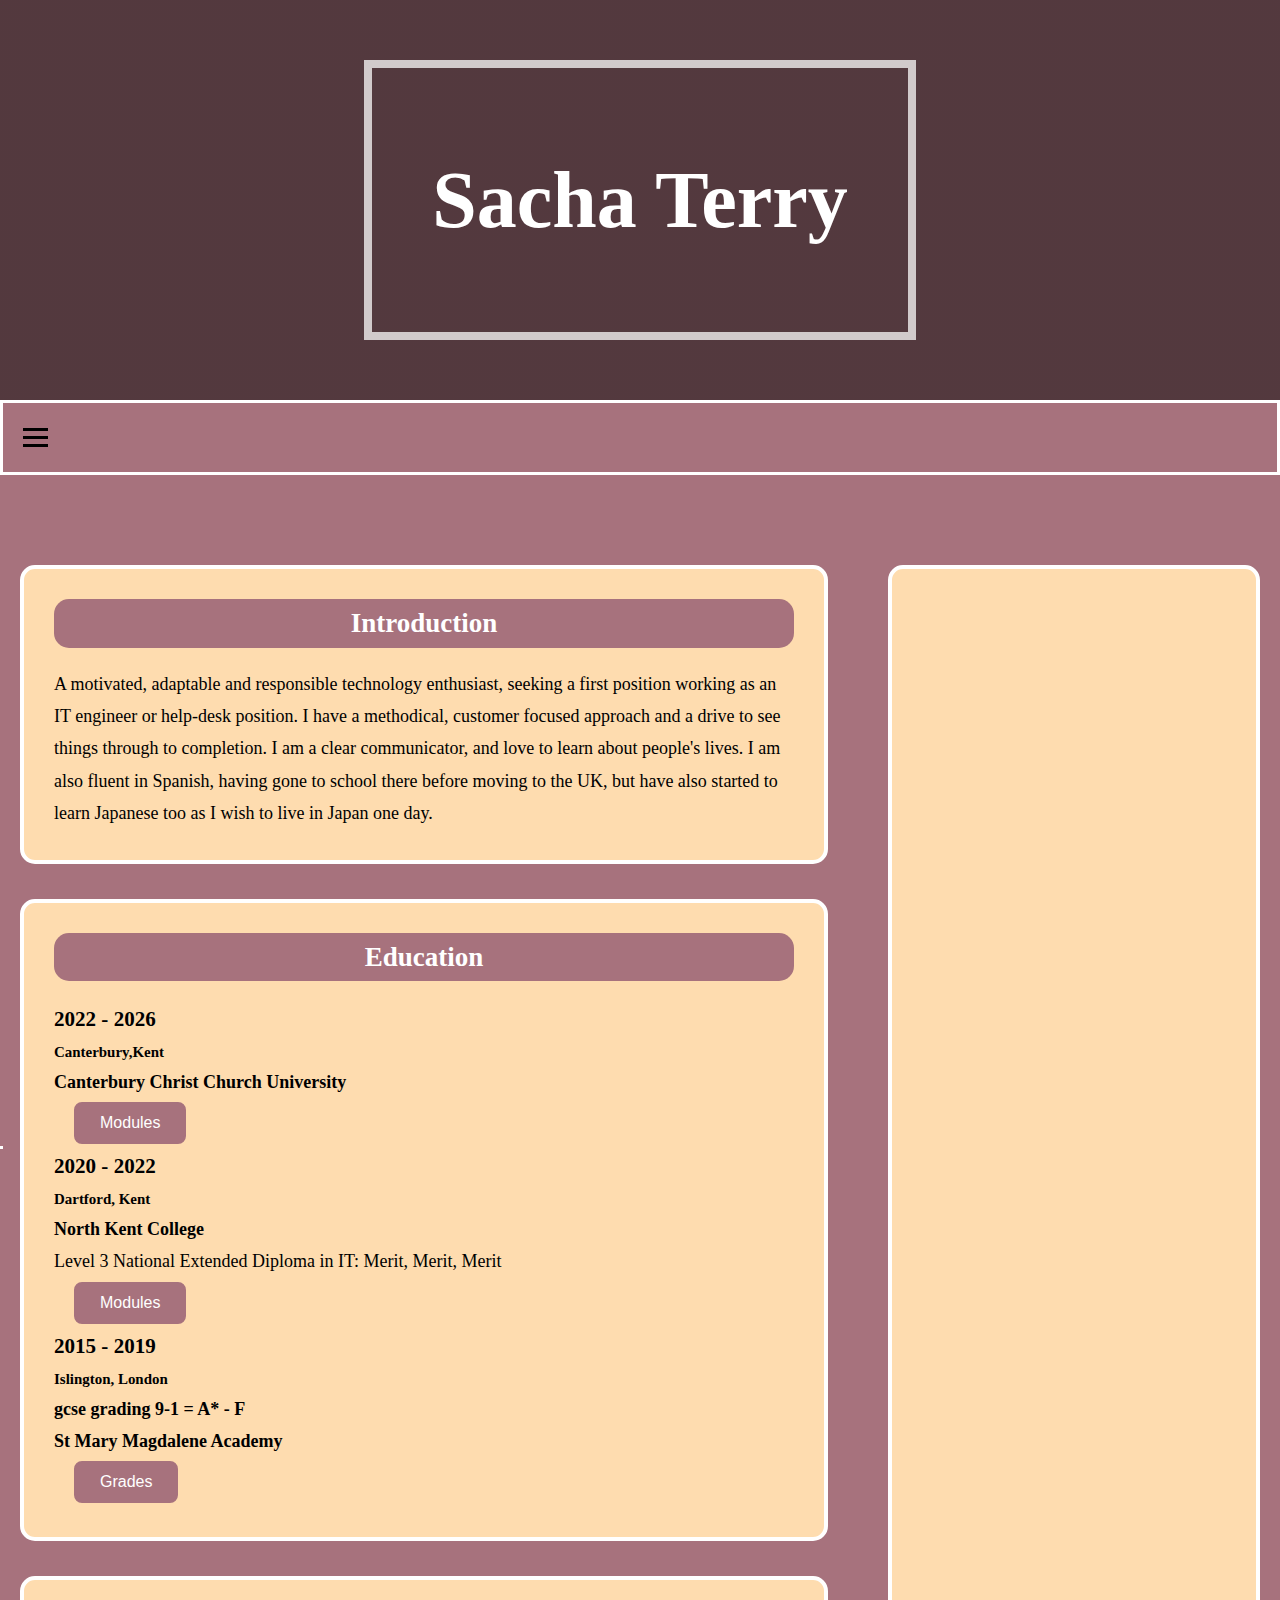
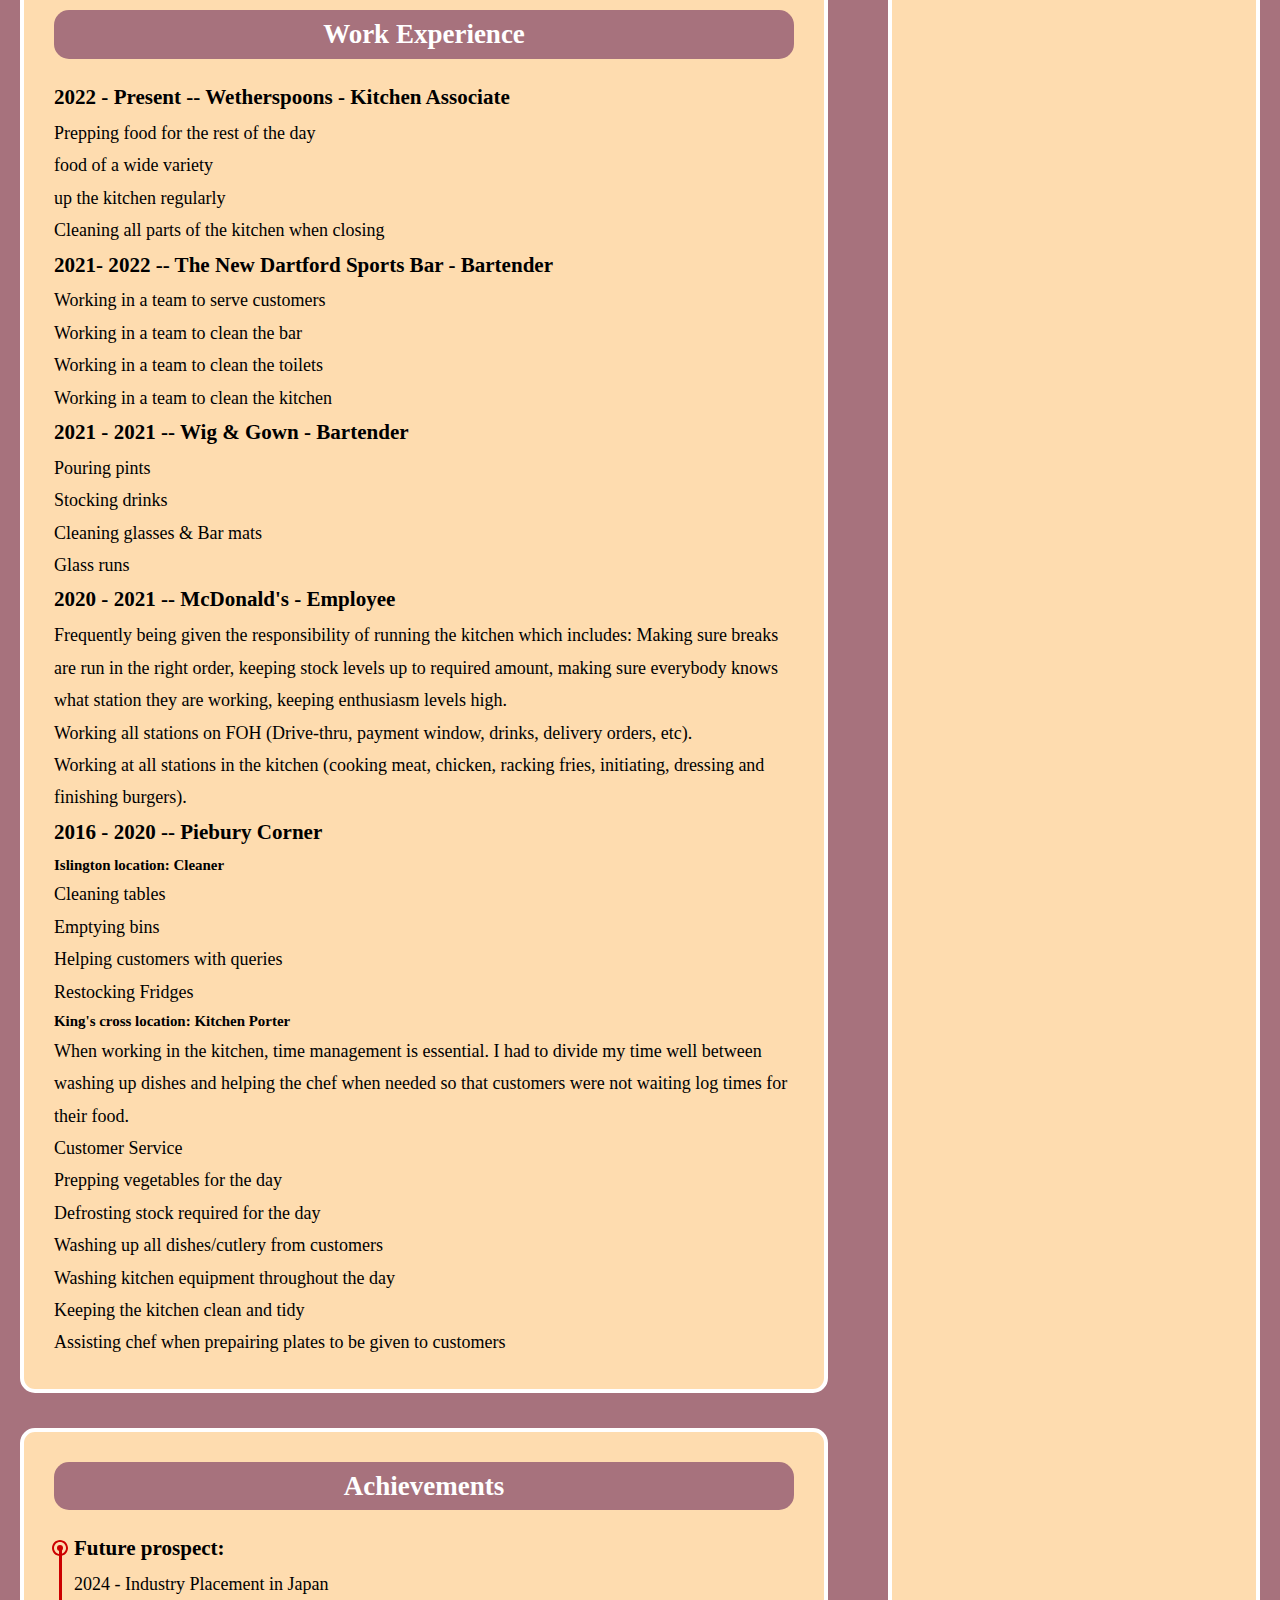
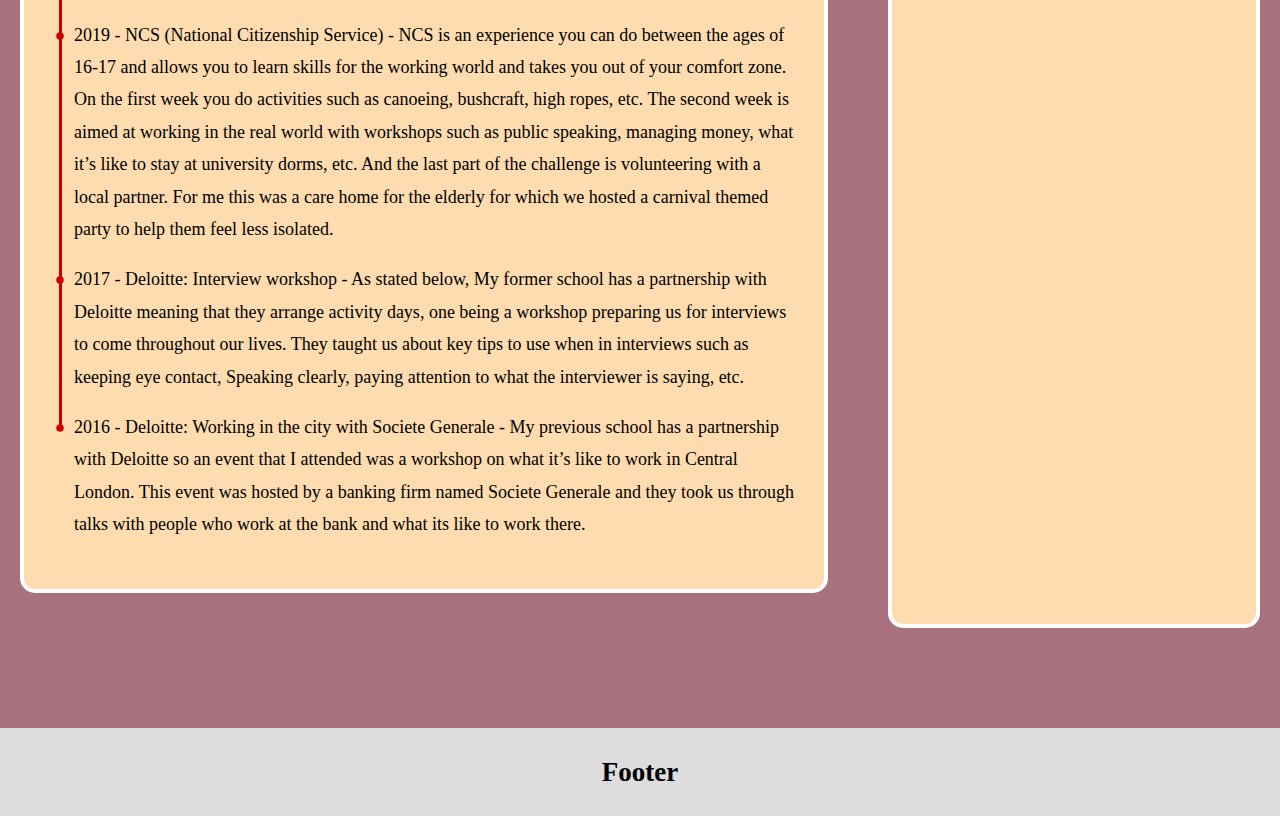
<file: index.html>
<!DOCTYPE html>
<!--[if lt IE 7]>      <html class="no-js lt-ie9 lt-ie8 lt-ie7"> <![endif]-->
<!--[if IE 7]>         <html class="no-js lt-ie9 lt-ie8"> <![endif]-->
<!--[if IE 8]>         <html class="no-js lt-ie9"> <![endif]-->
<!--[if gt IE 8]>      <html class="no-js"> <![endif]-->
<html>
	<head>
		<meta charset="utf-8" />
		<meta http-equiv="X-UA-Compatible" content="IE=edge" />
		<title>Sacha Terry</title>
		<meta name="description" content="" />
		<meta name="viewport" content="width=device-width, initial-scale=1" />
		<link rel="stylesheet" href="newstyles.css" />
		<!-- Load an icon library to show a hamburger menu (bars) on small screens -->
		<link
			rel="stylesheet"
			href="https://cdnjs.cloudflare.com/ajax/libs/font-awesome/4.7.0/css/font-awesome.min.css"
		/>
		<script src="https://ajax.googleapis.com/ajax/libs/jquery/3.6.3/jquery.min.js"></script>
		<script src="script.js"></script>
	</head>
	<body class="fourth-color">
		<header class="header-img">
			<div class="header-text">
				<h1>Sacha Terry</h1>
			</div>
		</header>
		<nav id="navbar" class="navbar">
			<ul id="nav-menu" class="nav-menu">
				<li class="nav-item">
					<a href="#introduction" class="nav-link">Introduction</a>
				</li>
				<li class="nav-item">
					<a href="#education" class="nav-link">Education</a>
				</li>
				<li class="nav-item">
					<a href="#experience" class="nav-link">Work Experience</a>
				</li>
				<li class="nav-item">
					<a href="#achievements" class="nav-link">Achievements</a>
				</li>
				<div id="social">
					<li>
						<a href="https://github.com/Blanco0420"
							><img src="github-mark.svg"
						/></a>
					</li>
					<li>
						<a
							href="https://www.linkedin.com/in/sacha-terry-94b7a31aa/"
							><img src="linkedin.svg"
						/></a>
					</li>
				</div>
			</ul>
			<div id="hamburger" class="hamburger">
				<span class="bar"></span>
				<span class="bar"></span>
				<span class="bar"></span>
			</div>
		</nav>
		<div id="content">
			<div class="row">
				<div class="main">
					<section id="introduction">
						<h2>Introduction</h2>
						<p>
							A motivated, adaptable and responsible technology
							enthusiast, seeking a first position working as an
							IT engineer or help-desk position. I have a
							methodical, customer focused approach and a drive to
							see things through to completion. I am a clear
							communicator, and love to learn about people's
							lives. I am also fluent in Spanish, having gone to
							school there before moving to the UK, but have also
							started to learn Japanese too as I wish to live in
							Japan one day.
						</p>
					</section>
					<section id="education">
						<!-- TODO popup of modules for college and uni -->
						<h2>Education</h2>
						<h3>2022 - 2026</h3>
						<h5>Canterbury,Kent</h5>
						<li><b>Canterbury Christ Church University</b></li>
						<div class="popup">
							<button>Modules</button>
							<div class="showModules">
								<ul>
									<h4>1st year modules:</h4>
									<li>Introduction to C#</li>
									<li>
										Deployment Technologies for Computing
									</li>
									<li>Fundamentals of Computer Systems</li>
									<li>Application Development in C#</li>
									<li>
										Ethic, Professionalism and Employability
										in Computing
									</li>
									<li>
										Software Lifecycle Group Development
										Project
									</li>
								</ul>
								<ul>
									<h4>2nd year modules:</h4>
									<li>
										Using Technology for Business Process
										Improvement
									</li>
									<li>Research Methods</li>
									<li>Database Enhancement Group Project</li>
									<li>
										Helping Users and the ITIL Framework
									</li>
									<li>Network and Operating Systems</li>
									<li>E-Business Systems</li>
								</ul>
								<ul>
									<h4>Third Year:</h4>
									<button
										id="ignore"
										class="active"
										onclick="scrollToIndustry()"
									>
										Year in industry
									</button>
								</ul>
								<ul>
									<h4>4th year modules:</h4>
									<li>Individual Study - Part A</li>
									<li>Advanced Networking</li>
									<li>Cybersecurity</li>
									<li>Individual Study - Part B</li>
									<li>Human Computer Interaction</li>
									<li>Current Issues in Computing</li>
									<li>Advanced Databases and Big Data</li>
								</ul>
							</div>
						</div>
						<h3>2020 - 2022</h3>
						<h5>Dartford, Kent</h5>
						<li><b>North Kent College</b></li>
						<li>
							Level 3 National Extended Diploma in IT: Merit,
							Merit, Merit
						</li>
						<div class="popup">
							<button>Modules</button>
							<div class="showModules">
								<ul>
									Modules:
									<li>Information Technology Systems</li>
									<li>
										Creating Systems to Manage Information
									</li>
									<li>Using Social Media in Business</li>
									<li>Website Development</li>
									<li>Programming</li>
									<li>IT Project Management</li>
									<li>
										Cyber Security and Incident Management
									</li>
									<li>IT Service Delivery</li>
									<li>IT Technical Support and Management</li>
									<li>
										Cloud Storage and Collaboration Tools
									</li>
									<li>Digital 2D and 3D Graphics</li>
									<li>The Internet of things</li>
									<li>Enterprise in IT</li>
								</ul>
							</div>
						</div>
						<h3>2015 - 2019</h3>
						<h5>Islington, London</h5>
						<!-- TODO make button to change grades to normal system -->
						<h4>gcse grading 9-1 = A* - F</h4>
						<li><b>St Mary Magdalene Academy</b></li>
						<div class="popup">
							<button>Grades</button>
							<div class="showModules">
								<ul>
									<li>English Language: 5</li>
									<li>English Literature: 4</li>
									<li>Maths: 5</li>
									<li>Combined Science: 5-4</li>
									<li>History: 3</li>
									<li>Music: 4</li>
									<li>Computer Science: 5</li>
									<li>Spanish: 9</li>
								</ul>
							</div>
						</div>
					</section>
					<section id="experience">
						<h2>Work Experience</h2>
						<ul>
							<li>
								<h3>
									2022 - Present -- Wetherspoons - Kitchen
									Associate
								</h3>
							</li>
							<div class="job">
								<ul>
									<li>
										Prepping food for the rest of the day
									</li>
									<li>food of a wide variety</li>
									<li>up the kitchen regularly</li>
									<li>
										Cleaning all parts of the kitchen when
										closing
									</li>
								</ul>
							</div>
							<li>
								<h3>
									2021- 2022 -- The New Dartford Sports Bar -
									Bartender
								</h3>
							</li>
							<div class="job">
								<ul>
									<li>
										Working in a team to serve customers
									</li>
									<li>Working in a team to clean the bar</li>
									<li>
										Working in a team to clean the toilets
									</li>
									<li>
										Working in a team to clean the kitchen
									</li>
								</ul>
							</div>
							<li>
								<h3>2021 - 2021 -- Wig & Gown - Bartender</h3>
							</li>
							<div class="job">
								<ul>
									<li>Pouring pints</li>
									<li>Stocking drinks</li>
									<li>Cleaning glasses & Bar mats</li>
									<li>Glass runs</li>
								</ul>
							</div>
							<li>
								<h3>2020 - 2021 -- McDonald's - Employee</h3>
							</li>
							<div class="job">
								<ul>
									<li>
										Frequently being given the
										responsibility of running the kitchen
										which includes: Making sure breaks are
										run in the right order, keeping stock
										levels up to required amount, making
										sure everybody knows what station they
										are working, keeping enthusiasm levels
										high.
									</li>
									<li>
										Working all stations on FOH (Drive-thru,
										payment window, drinks, delivery orders,
										etc).
									</li>
									<li>
										Working at all stations in the kitchen
										(cooking meat, chicken, racking fries,
										initiating, dressing and finishing
										burgers).
									</li>
								</ul>
							</div>
							<li class="fixlast">
								<h3>2016 - 2020 -- Piebury Corner</h3>
							</li>
							<ul>
								<li><h5>Islington location: Cleaner</h5></li>
								<div class="job">
									<ul>
										<li>Cleaning tables</li>
										<li>Emptying bins</li>
										<li>Helping customers with queries</li>
										<li>Restocking Fridges</li>
									</ul>
								</div>
								<li>
									<h5>
										King's cross location: Kitchen Porter
									</h5>
								</li>
								<div class="job">
									<p>
										When working in the kitchen, time
										management is essential. I had to divide
										my time well between washing up dishes
										and helping the chef when needed so that
										customers were not waiting log times for
										their food.
									</p>
									<ul>
										<li>Customer Service</li>
										<li>Prepping vegetables for the day</li>
										<li>
											Defrosting stock required for the
											day
										</li>
										<li>
											Washing up all dishes/cutlery from
											customers
										</li>
										<li>
											Washing kitchen equipment throughout
											the day
										</li>
										<li>
											Keeping the kitchen clean and tidy
										</li>
										<li>
											Assisting chef when prepairing
											plates to be given to customers
										</li>
									</ul>
								</div>
							</ul>
						</ul>
					</section>
					<section id="achievements">
						<h2>Achievements</h2>
						<ul class="lines bottomline">
							<li>
								<h3>Future prospect:</h3>
								<div id="industry">
									2024 - Industry Placement in Japan
								</div>
							</li>
							<li>
								2019 - NCS (National Citizenship Service) - NCS
								is an experience you can do between the ages of
								16-17 and allows you to learn skills for the
								working world and takes you out of your comfort
								zone. On the first week you do activities such
								as canoeing, bushcraft, high ropes, etc. The
								second week is aimed at working in the real
								world with workshops such as public speaking,
								managing money, what it’s like to stay at
								university dorms, etc. And the last part of the
								challenge is volunteering with a local partner.
								For me this was a care home for the elderly for
								which we hosted a carnival themed party to help
								them feel less isolated.
							</li>
							<li>
								2017 - Deloitte: Interview workshop - As stated
								below, My former school has a partnership with
								Deloitte meaning that they arrange activity
								days, one being a workshop preparing us for
								interviews to come throughout our lives. They
								taught us about key tips to use when in
								interviews such as keeping eye contact, Speaking
								clearly, paying attention to what the
								interviewer is saying, etc.
							</li>
							<li>
								2016 - Deloitte: Working in the city with
								Societe Generale - My previous school has a
								partnership with Deloitte so an event that I
								attended was a workshop on what it’s like to
								work in Central London. This event was hosted by
								a banking firm named Societe Generale and they
								took us through talks with people who work at
								the bank and what its like to work there.
							</li>
						</ul>
					</section>
				</div>
				<div class="side">
					<!-- <h2>About me</h2>
					<p></p>
					<h2>Skills</h2> -->
				</div>
			</div>
		</div>

		<div class="footer">
			<h2>Footer</h2>
		</div>
	</body>
</html>
</file>
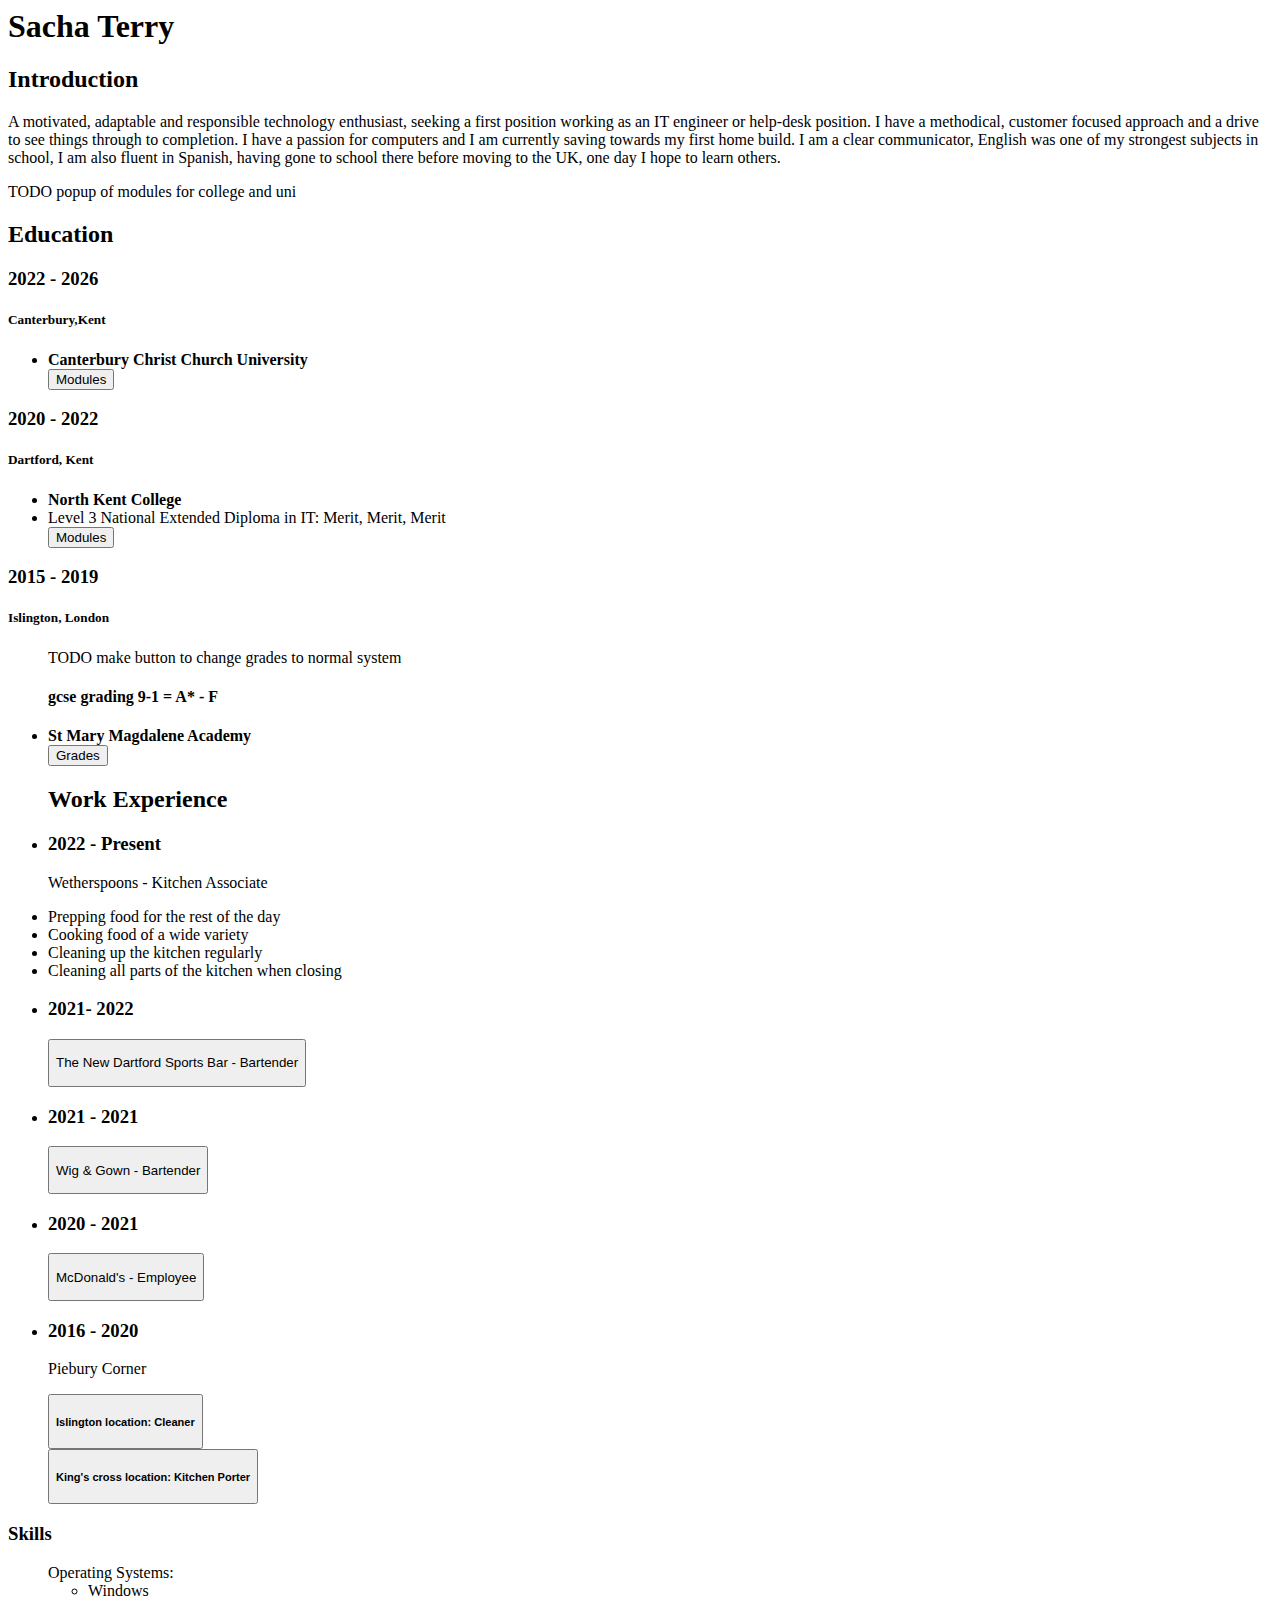
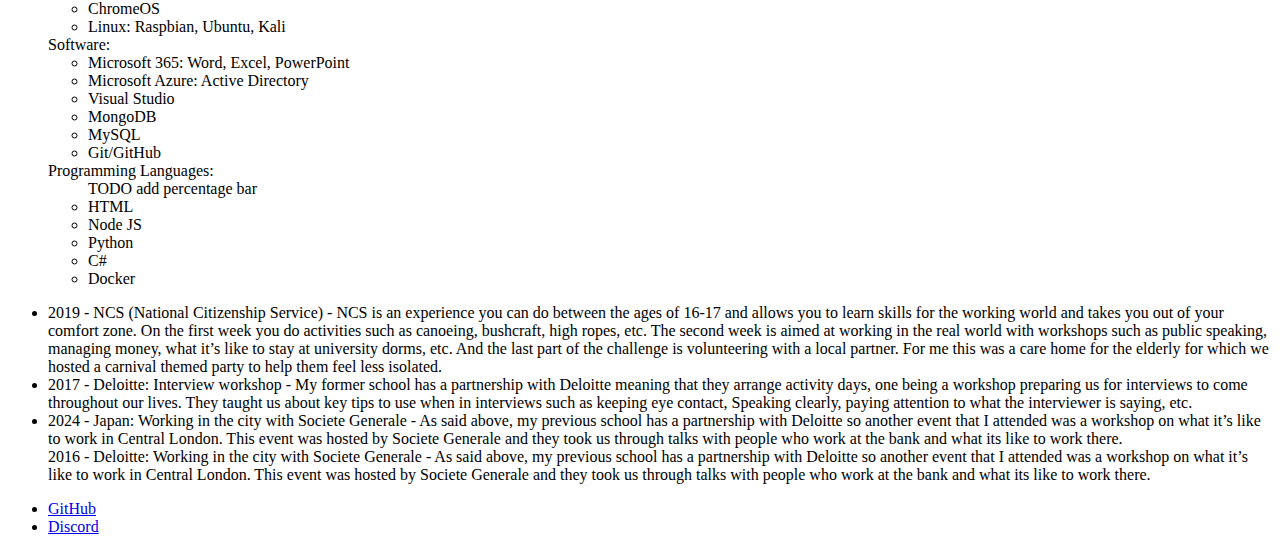
<file: oldcv.html>
<html>
    <body>
        <div class="name">
            <h1>Sacha Terry</h1>
        </div>
        <h2>Introduction</h2>
        <p>A motivated, adaptable and responsible technology enthusiast, seeking a first position working as an IT engineer or help-desk position. I have a methodical, customer focused approach and a drive to see things through to completion. I have a passion for computers and I am currently saving towards my first home build. I am a clear communicator, English was one of my strongest subjects in school, I am also fluent in Spanish, having gone to school there before moving to the UK, one day I hope to learn others.</p>
        <div id="education">
            TODO popup of modules for college and uni
            <h2>Education</h2>
            <h3>2022 - 2026</h3>
            <h5>Canterbury,Kent</h5>
            <ul>
                <li><b>Canterbury Christ Church University</b></li>
                <div class="popup">
                    <button>Modules</button>
                    <div style="display: none;">
                        <ul>
                            <h4>1st year modules:</h4>
                            <li>Introduction to C#</li>
                            <li>Deployment Technologies for Computing</li>
                            <li>Fundamentals of Computer Systems</li>
                            <li>Application Development in C#</li>
                            <li>Ethic, Professionalism and Employability in Computing</li>
                            <li>Software Lifecycle Group Development Project</li>
                        </ul>
                        <ul>
                            <h4>2nd year modules:</h4>
                            <li>Using Technology for Business Process Improvement</li>
                            <li>Research Methods</li>
                            <li>Database Enhancement Group Project</li>
                            <li>Helping Users and the ITIL Framework</li>
                            <li>Network and Operating Systems</li>
                            <li>E-Business Systems</li>
                        </ul>
                        <ul>
                            <h4>Third Year:</h4>
                            <button onclick="scrollToIndustry()">Year in industry</button>
                        </ul>
                        <ul>
                            <h4>4th year modules:</h4>
                            <li>Individual Study - Part A</li>
                            <li>Advanced Networking</li>
                            <li>Cybersecurity</li>
                            <li>Individual Study - Part B</li>
                            <li>Human Computer Interaction</li>
                            <li>Current Issues in Computing</li>
                            <li>Advanced Databases and Big Data</li>
                            </li>
                        </ul>
                    </div>
            </ul>
            <h3>2020 - 2022</h3>
            <h5>Dartford, Kent</h5>
            <ul> 
                <li><b>North Kent College</b></li>
                <li>Level 3 National Extended Diploma in IT: Merit, Merit, Merit</li>  
                <div class="popup">
                    <button>Modules</button>
                    <div style="display: none;">
                        <ul>Modules:
                            <li>Information Technology Systems</li>
                            <li>Creating Systems to Manage Information</li>
                            <li>Using Social Media in Business</li>
                            <li>Website Development</li>
                            <li>Programming</li>
                            <li>IT Project Management</li>
                            <li>Cyber Security and Incident Management</li>
                            <li>IT Service Delivery</li>
                            <li>IT Technical Support and Management</li>
                            <li>Cloud Storage and Collaboration Tools</li>
                            <li>Digital 2D and 3D Graphics</li>
                            <li>The Internet of things</li>
                            <li>Enterprise in IT</li>
                        </ul>
                    </div>
                </div>
            </ul>
            <h3>2015 - 2019</h3>
            <h5>Islington, London</h5>
            <ul>
                TODO make button to change grades to normal system
                <h4>gcse grading 9-1 = A* - F</h4>
                <li><b>St Mary Magdalene Academy</b></li>
                <div class="popup">
                    <button>Grades</button>
                    <div style="display: none;">
                        <ul>
                            <li>English Language: 5</li></li>
                            <li>English Literature: 4</li>
                            <li>Maths: 5</li>
                            <li>Combined Science: 5-4</li>
                            <li>History: 3</li>
                            <li>Music: 4</li>
                            <li>Computer Science: 5</li>
                            <li>Spanish: 9</li>
                        </ul>
                    </div>
                </div>
            </ul>
        </div>
        <div id="experience">
            <ul class="experiences">
                <h2>Work Experience</h2>
                <div class="job">
                    <li class="bullet"><h3>2022 - Present</h3></li>
                    <p>Wetherspoons - Kitchen Associate</p>
                        <li>Prepping food for the rest of the day</li>
                        <li>Cooking food of a wide variety</li>
                        <li>Cleaning up the kitchen regularly</li>
                        <li>Cleaning all parts of the kitchen when closing</li>
                </div>
                <div class="job">
                    <li class="bullet"><h3>2021- 2022</h3></li>
                    <div class="popup">
                        <button><p>The New Dartford Sports Bar - Bartender</p></button>
                        <div style="display: none;">
                            <ul>
                                <li>Working in a team to serve customers</li> FIXME write better stuff
                                <li>Working in a team to clean the bar</li>
                                <li>Working in a team to clean the toilets</li>
                                <li>Working in a team to clean the kitchen</li>
                            </ul>
                        </div>
                    </div>
                </div>
                <div class="job">
                    <li class="bullet"><h3>2021 - 2021</h3></li>
                    <div class="popup">
                        <button><p>Wig & Gown - Bartender</p></button>
                        <div style="display: none;">
                            <ul>
                                TODO Make it better or remove
                                <li>Pouring pints</li>
                                <li>Stocking drinks</li>
                                <li>Cleaning glasses & Bar mats</li>
                                <li>Glass runs</li>
                            </ul>
                        </div>
                    </div>
                </div>
                <div class="job">
                    <li class="bullet"><h3>2020 - 2021</h3></li>
                    <div class="popup">
                        <button><p>McDonald's - Employee</p></button>
                        <div style="display: none;">
                            <ul>
                                <li>Frequently being given the responsibility
                                    of running the kitchen which includes:
                                    Making sure breaks are run in the right
                                    order, keeping stock levels up to required
                                    amount, making sure everybody knows what
                                    station they are working, keeping
                                    enthusiasm up as this is McDonald's we're
                                    talking about.</li>
                                <li>Working all stations on FOH (Drive-thru,
                                    payment window, drinks, delivery orders,
                                    etc).
                                </li>
                                <li>Working at all stations in the kitchen
                                    (cooking meat, chicken, racking fries,
                                    initiating, dressing and
                                    finishing burgers).
                                </li>
                            </ul>
                        </div>
                    </div>
                </div> 
                <div class="job">
                    <li class="bullet"><h3>2016 - 2020</h3></li>
                    <p>Piebury Corner</p>
                    <div class="popup">
                        <button><h5>Islington location: Cleaner</h5></button>
                        <div style="display: none;">
                            <ul>
                                <li>Cleaning tables</li>
                                <li>Emptying bins</li>
                                <li>Helping customers with queries</li>
                                <li>Restocking Fridges</li>
                            </ul>
                        </div>
                    </div>
                    <div class="popup">
                        <button><h5>King's cross location: Kitchen Porter</h5></button>
                        <div style="display: none;">
                            <p>When working in the kitchen, time management is essential. I had to divide my time well between washing up dishes and helping the chef when needed so that customers were not waiting log times for their food.</p>
                            <ul>
                                <li>Customer Service</li>
                                <li>Prepping vegetables for the day</li>
                                <li>Defrosting stock required for the day</li>
                                <li>Washing up all dishes/cutlery from customers</li>
                                <li>Washing kitchen equipment throughout the day</li>
                                <li>Keeping the kitchen clean and tidy</li>
                                <li>Assisting chef when prepairing plates to be given to customers</li>
                            </ul>
                        </div>
                    </div>
                </div>
            </ul>
        </div>
        <div id="skills">
            <h3>Skills</h3>
            <ul>
                Operating Systems:
                <ul>
                    <li>Windows</li>
                    <li>ChromeOS</li>
                    <li>Linux: Raspbian, Ubuntu, Kali</li>
                </ul>
                Software:
                <ul>
                    <li>Microsoft 365: Word, Excel, PowerPoint</li>
                    <li>Microsoft Azure: Active Directory</li>
                    <li>Visual Studio</li>
                    <li>MongoDB</li>
                    <li>MySQL</li>
                    <li>Git/GitHub</li>
                </ul>
                Programming Languages:
                <ul>
                    TODO add percentage bar
                    <li>HTML</li>
                    <li>Node JS</li>
                    <li>Python</li>
                    <li>C#</li>
                    <li>Docker</li>
                </ul>
            </ul>
        </div>
        <div id="achievements">
            <ul>
                <li>2019 - NCS (National Citizenship Service) - NCS is an experience you can do between the ages of 16-17 and allows you to learn skills for the working world and takes you out of your comfort zone. On the first week you do activities such as canoeing, bushcraft, high ropes, etc. The second week is aimed at working in the real world with workshops such as public speaking, managing money, what it’s like to stay at university dorms, etc. And the last part of the challenge is volunteering with a local partner. For me this was a care home for the elderly for which we hosted a carnival themed party to help them feel less isolated.</li>
                <li>2017 - Deloitte: Interview workshop - My former school has a partnership with Deloitte meaning that they arrange activity days, one being a workshop preparing us for interviews to come throughout our lives. They taught us about key tips to use when in interviews such as keeping eye contact, Speaking clearly, paying attention to what the interviewer is saying, etc.</li>
                <li>2024 - Japan: Working in the city with Societe Generale - As said above, my previous school has a partnership with Deloitte so another event that I attended was a workshop on what it’s like to work in Central London. This event was hosted by Societe Generale and they took us through talks with people who work at the bank and what its like to work there.</li>
                <div id="industry">2016 - Deloitte: Working in the city with Societe Generale - As said above, my previous school has a partnership with Deloitte so another event that I attended was a workshop on what it’s like to work in Central London. This event was hosted by Societe Generale and they took us through talks with people who work at the bank and what its like to work there.</div>
            </ul>
        </div>

        <div class="socials">
            <ul>
                <li><a href="https://github.com/Blanco0420">GitHub</a></li>
                <li><a href="https://discord.com/users/Blanco#1980">Discord</a></li>
            </ul>
            
            
        </div>
            
    </body>
    </html>
</file>
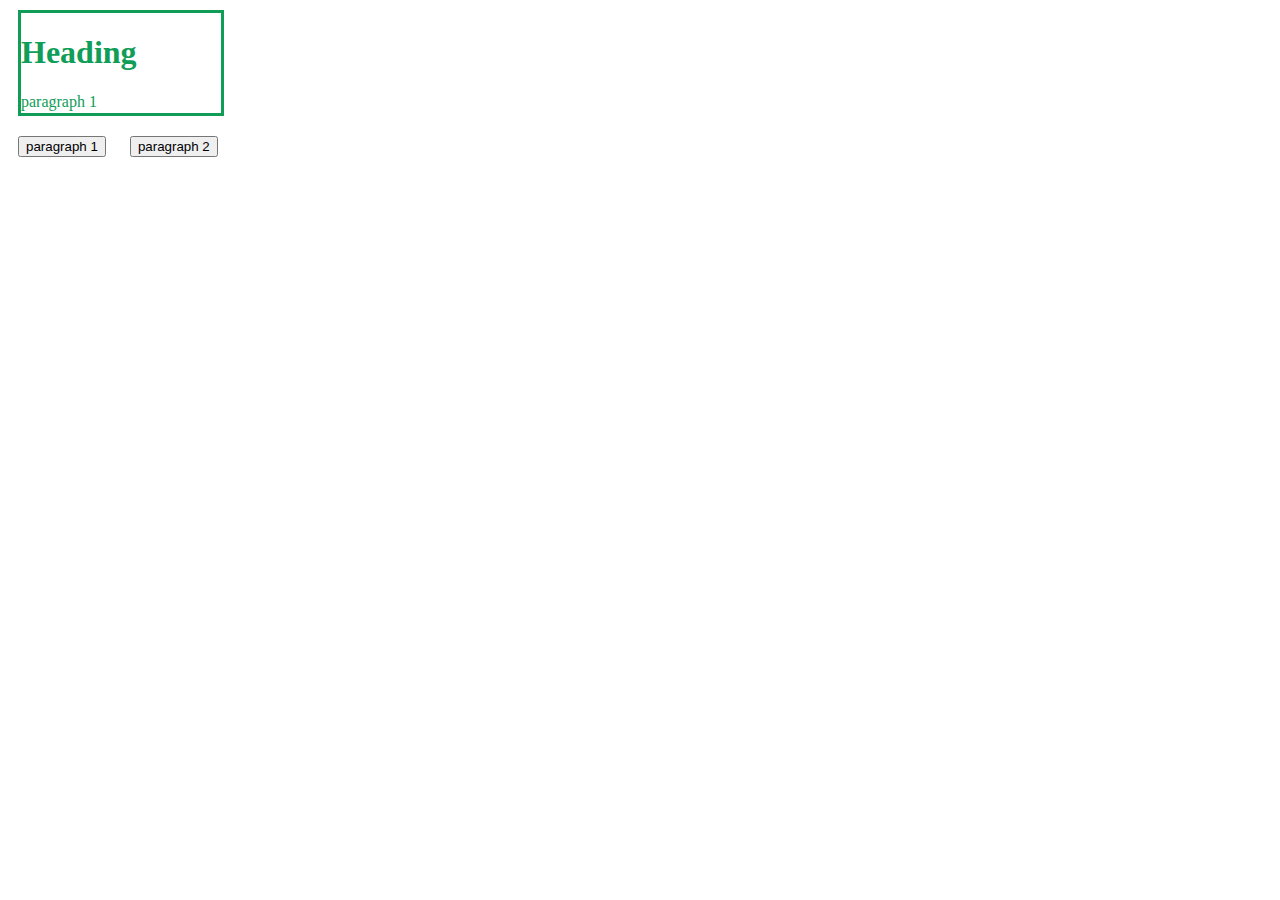
<file: test.html>
<!DOCTYPE html>
<html lang="en">
  
<head>
    <meta charset="UTF-8">
    <meta name="viewport" content=
        "width=device-width, initial-scale=1.0">
  
    <script src=
"https://code.jquery.com/jquery-3.5.1.min.js"
        integrity=
"sha256-9/aliU8dGd2tb6OSsuzixeV4y/faTqgFtohetphbbj0="
        crossorigin="anonymous">
    </script>
      
    <title>
        How to scroll to specific 
        item using jQuery?
    </title>
  
    <style>
        div {
            color: #0f9d58;
            border: 3px solid #0f9d58;
            margin: 10px;
            width: 200px;
            height: 100px;
            overflow: auto;
        }
  
        p {
            width: 300px;
            height: 300px;
        }
  
        button {
            margin: 10px;
        }
    </style>
</head>
  
<body>
    <div class="demo">
        <h1>Heading</h1>
        <p id="p1">paragraph 1</p>
        <p id="p2">paragraph 2</p>
    </div>
  
    <button onclick="scrollParagraph1()">
        paragraph 1
    </button>
  
    <button onclick="scrollParagraph2()">
        paragraph 2
    </button>
  
    <script>
        var container = $('div');
  
        // Scrolls to paragraph 1
        function scrollParagraph1() {
            var scrollTo = $("#p1");
  
            // Calculating new position
            // of scrollbar
            var position = scrollTo.offset().top 
                - container.offset().top 
                + container.scrollTop();
  
            // Animating scrolling effect
            container.animate({
                scrollTop: position
            });
        }
  
        // Scrolls to paragraph 2
        function scrollParagraph2() {
            var scrollTo = $("#p2");
  
            // Calculating new position 
            // of scrollbar
            var position = scrollTo.offset().top 
                - container.offset().top 
                + container.scrollTop();
  
            // Animating scrolling effect
            container.animate({
                scrollTop: position
            });
        }
    </script>
</body>
  
</html>
</file>
<file: newstyles.css>
/* Colour Pallette */

:root {
	--color1: #f9f5e7;
	--color2: #eddbc7;
	--color3: #fedcaf;
	--color4: #a7727d;
}

* {
	padding: 0;
	margin: 0;
	box-sizing: border-box;
}

html {
	scroll-behavior: smooth;
}

body {
	font-family: Georgia, "Times New Roman", Times, serif;
	font-size: large;
	line-height: 1.8;
	margin: 0;
	background-color: var(--color4);
}

header {
	padding: 60px;
	text-align: center;
	color: white;
	align-items: center;
}

.header-img {
	background: linear-gradient(rgba(0, 0, 0, 0.5), rgba(0, 0, 0, 0.5)),
		url("https://a.storyblok.com/f/108167/2000x500/77f29660f1/f9fd1c8c-1f40-4276-be70-973b3c0dad3e.jpg")
			no-repeat;
	background-position: center;
	background-repeat: no-repeat;
	background-size: cover;
}
.header-text {
	display: inline-block;
	font-size: 40px;
	/* font-weight: 500; */
	padding: 60px;
	border: rgba(233, 229, 229, 0.849) 8px solid;
}

li {
	list-style: none;
}
a {
	text-decoration: none;
}

.navbar {
	position: relative;
	background-color: var(--color4);
	width: 100%;
	min-height: 60px;
	display: flex;
	justify-content: space-between;
	align-items: center;
	border: white 3px solid;
	/* border-bottom: black 5px outset; */
}

#navbar.sticky {
	position: fixed;
	top: 0;
	left: 0;
	right: 0;
	z-index: 999;
}

.nav-menu {
	display: flex;
	justify-content: space-between;
	align-items: center;
	margin-left: auto;
	margin-right: auto;
}

.nav-item {
	transition: background-color 0.3s ease;
	font-size: 30px;
}
.nav-link {
	display: inline-block;
	padding: 16px 80px 16px 80px;
	color: white;
	transition: color 0.3s ease;
}
.nav-item:hover {
	background-color: white;
}
.nav-link:hover {
	color: black;
}

/* Education styling */

#education button {
	background-color: var(--color4);
	color: white;
	border: 2px solid var(--color4);
	border-radius: 8px;
	padding: 10px 24px;
	text-align: center;
	text-decoration: none;
	display: inline-block;
	font-size: 16px;
	margin: 4px 2px;
	cursor: pointer;
	transition: background-color 0.3s ease;
	margin-left: 20px;
	margin-right: 20px;
}

#education button:hover {
	background-color: white;
	color: black;
}

#education .showModules {
	display: none;
}

#education button.active {
	background-color: white;
	color: black;
	transition: background-color 0.3s ease;
}

#education button.active:hover {
	background-color: var(--color4);
	color: white;
}

/* Experience styling */

/* Fix new  */
/* ul.line {
	position: relative;
	left: 30px;
}

ul.line::before {
	content: "";
	position: absolute;
	left: -30px;
	top: 16px;
	bottom: 0;
	border-left: 3.5px solid red;
}

ul.line > li::after {
	content: "";
	position: absolute;
	background-image: url("data:image/svg+xml,%3Csvg xmlns='http://www.w3.org/2000/svg' aria-hidden='true' viewBox='0 0 32 32' focusable='false'%3E%3Ccircle stroke='none' fill='%23c00' cx='16' cy='16' r='10'%3E%3C/circle%3E%3C/svg%3E");
	background-repeat: no-repeat;
	background-size: contain;
	width: 12px;
	height: 12px;
}

ul.line > li:first-child::after {
	content: "";
	width: 16px;
	height: 16px;
	left: -36.5px;
	top: 10px;
	background-image: url("data:image/svg+xml,%3Csvg xmlns='http://www.w3.org/2000/svg' aria-hidden='true' viewBox='0 0 32 32' focusable='false'%3E%3Cpath d='M16 4c6.6 0 12 5.4 12 12s-5.4 12-12 12S4 22.6 4 16 9.4 4 16 4zm0-4C7.2 0 0 7.2 0 16s7.2 16 16 16 16-7.2 16-16S24.8 0 16 0z' fill='%23c00'%3E%3C/path%3E%3Ccircle fill='%23c00' cx='16' cy='16' r='6'%3E%3C/circle%3E%3C/svg%3E");
} */

/* Line fix for content in middle */
ul.lines.custom li::before {
	height: 80px;
}

ul.lines div.job::before {
	content: "";
	position: absolute;
	left: -25px;
	top: 0;
	bottom: 0;
	/* overflow: hidden; */
	border-left: 3px solid #c00;
	/* height: var(--jobDivHeight) */
}

ul.lines div.job:last-child::before {
	display: none;
	height: 0px;
}

ul.lines li.fixlast::before {
	height: 14px;
}

ul.lines.fixpiebury {
	position: relative;
	left: 30px;
}

ul.lines.fixpiebury div.job::before {
	border-width: 3.5px;
	left: -25px;
}

/* TODO target last li in experience */

/* Sections in main */
section {
	display: block;
	border-radius: 15px;
	padding: 30px;
	border: white 4px solid;
	width: 100%;
	background: var(--color3);
	margin-bottom: 35px;
	word-wrap: break-word;
}
section > h2 {
	display: block;
	border-radius: 15px;
	margin-bottom: 20px;
	text-align: center;
	background-color: #a7727d;
	color: white;
}

/* Column container */
.row {
	display: flex;
	flex-wrap: wrap;
	padding: 20px;
	padding-bottom: 100px;
}

#content {
	padding-top: 70px;
}

/* Main column */
.main {
	flex: 70%;
	padding-right: 60px;
}
/* Side Column */
.side {
	flex: 30%;
	border-radius: 15px;
	padding: 20px;
	background-color: var(--color3);
	position: relative;
	border: white 4px solid;
}

.side .main {
	padding: 20px;
}
.side h2 {
	margin-top: 20px;
	margin-bottom: 20px;
}

#social {
	position: absolute;
	right: 0;
	bottom: 0;
	display: flex;
	/* border: #aaa 3px solid; */
	padding: 3px;
	padding-top: 13px;
	justify-content: center;
	border-left: white 3px solid;
	border-top: white 3px solid;
}

#social a {
	margin: 10px;
	transition: opacity 0.2s ease-in-out;
}

#social a:hover {
	opacity: 0.7;
}

#social a img {
	width: 40px;
	height: 40px;
}

/* Fake image */
.fakeimg {
	background-color: #aaa;
	width: 100%;
	padding: 20px;
}

/* Hamburger menu */
.hamburger {
	display: none;
	cursor: pointer;
}

/* Hamburger menu lines */
.bar {
	display: block;
	width: 25px;
	height: 3px;
	margin: 5px 0;
	transition: all 0.3s ease;
	background-color: black;
}

/* Footer */
.footer {
	padding: 20px;
	text-align: center;
	background: #ddd;
}

@media screen and (max-width: 1200px) {
	.row {
		flex-direction: column;
	}
}

@media (max-width: 1400px) {
	.hamburger {
		padding: 20px;
		display: block;
	}

	.hamburger.active .bar:nth-child(2) {
		opacity: 0;
	}
	.hamburger.active .bar:nth-child(1) {
		transform: rotate(45deg) translate(5px, 5px);
		width: 28px;
	}
	.hamburger.active .bar:nth-child(3) {
		transform: rotate(-45deg) translate(5px, -5px);
		width: 28px;
	}
	.nav-menu {
		position: absolute;
		left: -100%;
		top: 468px;
		gap: 0px;
		flex-direction: column;
		background-color: #a7727dd6;
		width: 100%;
		text-align: center;
		transition: 0.4s;
		z-index: 1;
	}

	.navbar.sticky .nav-menu {
		top: 69px;
	}

	.nav-menu.active {
		left: 0;
	}

	.leftTransition {
		transition-property: left;
	}
}

/* Bullets and lines */

ul.lines li {
	position: relative;
	margin: 0;
	padding-bottom: 1em;
	padding-left: 20px;
}

ul.lines > li:before {
	background-color: #c00;
	width: 3px;
	content: "";
	position: absolute;
	top: 0px;
	bottom: 0px;
	left: 1.2mm;
}

/* Small bullets for normal list items */
ul.lines > li::after {
	content: "";
	position: absolute;
	background-image: url("data:image/svg+xml,%3Csvg xmlns='http://www.w3.org/2000/svg' aria-hidden='true' viewBox='0 0 32 32' focusable='false'%3E%3Ccircle stroke='none' fill='%23c00' cx='16' cy='16' r='10'%3E%3C/circle%3E%3C/svg%3E");
	background-repeat: no-repeat;
	background-size: contain;
	left: 0;
	top: 11px;
	width: 12px;
	height: 12px;
}

/* Large bullet for the first list item */
ul.lines > li:first-child::after {
	content: "";
	width: 16px;
	height: 16px;
	left: -2px;
	top: 10px;
	background-image: url("data:image/svg+xml,%3Csvg xmlns='http://www.w3.org/2000/svg' aria-hidden='true' viewBox='0 0 32 32' focusable='false'%3E%3Cpath d='M16 4c6.6 0 12 5.4 12 12s-5.4 12-12 12S4 22.6 4 16 9.4 4 16 4zm0-4C7.2 0 0 7.2 0 16s7.2 16 16 16 16-7.2 16-16S24.8 0 16 0z' fill='%23c00'%3E%3C/path%3E%3Ccircle fill='%23c00' cx='16' cy='16' r='6'%3E%3C/circle%3E%3C/svg%3E");
}

/* Start the line further down on the first list item */
ul.lines > li:first-child:before {
	top: 18px;
}

/* Stop the line short on the final list item */
ul.lines > li:last-child:before {
	height: 15px;
}

@keyframes focusThis {
	0% {
		border: 1px solid grey;
		background-color: rgb(125, 125, 125, 0.1);
	}
	15% {
		border: 2px solid grey;
		background-color: rgb(125, 125, 125, 0.2);
	}
	30% {
		border: 3px solid grey;
		background-color: rgb(125, 125, 125, 0.3);
	}
	45% {
		border: 4px solid grey;
		background-color: rgb(125, 125, 125, 0.4);
	}
	60% {
		border: 3px solid grey;
		background-color: rgb(125, 125, 125, 0.3);
	}
	75% {
		border: 2px solid grey;
		background-color: rgb(125, 125, 125, 0.2);
	}
	90% {
		border: 1px solid grey;
		background-color: rgb(125, 125, 125, 0.1);
	}
	100% {
		border: 0px;
		background-color: rgb(125, 125, 125, 0);
	}
}
.focusBorder {
	/* display: inline-block; */
	animation-name: focusThis;
	animation-duration: 1.5s;
	animation-delay: 1s;
	animation-timing-function: ease-in-out;
}
</file>
